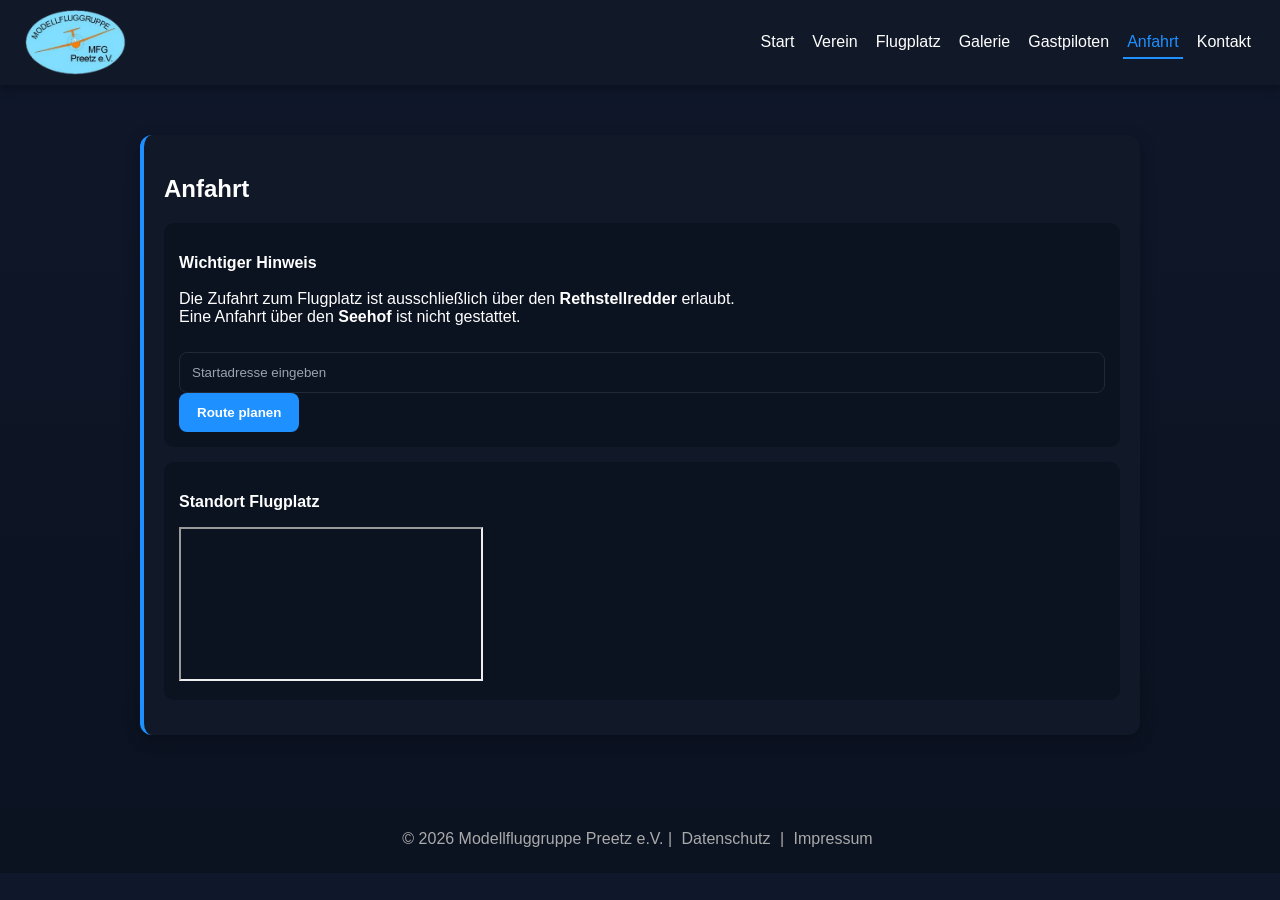
<file: anfahrt.html>
<!DOCTYPE html>
<html lang="de">

<head>
<meta charset="UTF-8">
<title>Anfahrt</title>
<link rel="stylesheet" href="style.css">
</head>

<body>

<header>

<img src="bilder/logo.png" class="logo">

<nav>
<a href="index.html">Start</a>
<a href="verein.html">Verein</a>
<a href="flugplatz.html">Flugplatz</a>
<a href="galerie.html">Galerie</a>
<a href="gastpiloten.html">Gastpiloten</a>
<a href="anfahrt.html" class="active">Anfahrt</a>
<a href="kontakt.html">Kontakt</a>
</nav>

</header>


<div class="container">

<div class="card">

<h2>Anfahrt</h2>

<div class="info-box">

<p>
<b>Wichtiger Hinweis</b><br><br>

Die Zufahrt zum Flugplatz ist ausschließlich über den
<b>Rethstellredder</b> erlaubt.<br>
Eine Anfahrt über den <b>Seehof</b> ist nicht gestattet.
</p>

<input id="start" placeholder="Startadresse eingeben">

<button onclick="route()">
Route planen
</button>

</div>


<!-- GOOGLE MAPS BOX -->
<div class="info-box">

<p><b>Standort Flugplatz</b></p>

<iframe
src="https://www.google.com/maps?q=54.2172239,10.2441977&output=embed">
</iframe>

</div>

</div>

</div>


<script>

function route(){

let start =
document.getElementById("start").value;

if(!start){
alert("Bitte Startadresse eingeben");
return;
}

window.open(
"https://www.google.com/maps/dir/?api=1&origin="
+ encodeURIComponent(start)
+ "&destination=54.2172239,10.2441977"
);

}

</script>


<footer>
© 2026 Modellfluggruppe Preetz e.V. |
<a href="datenschutz.html">Datenschutz</a> |
<a href="impressum.html">Impressum</a>
</footer>
<script src="script.js"></script>
</body>

</html>
</file>
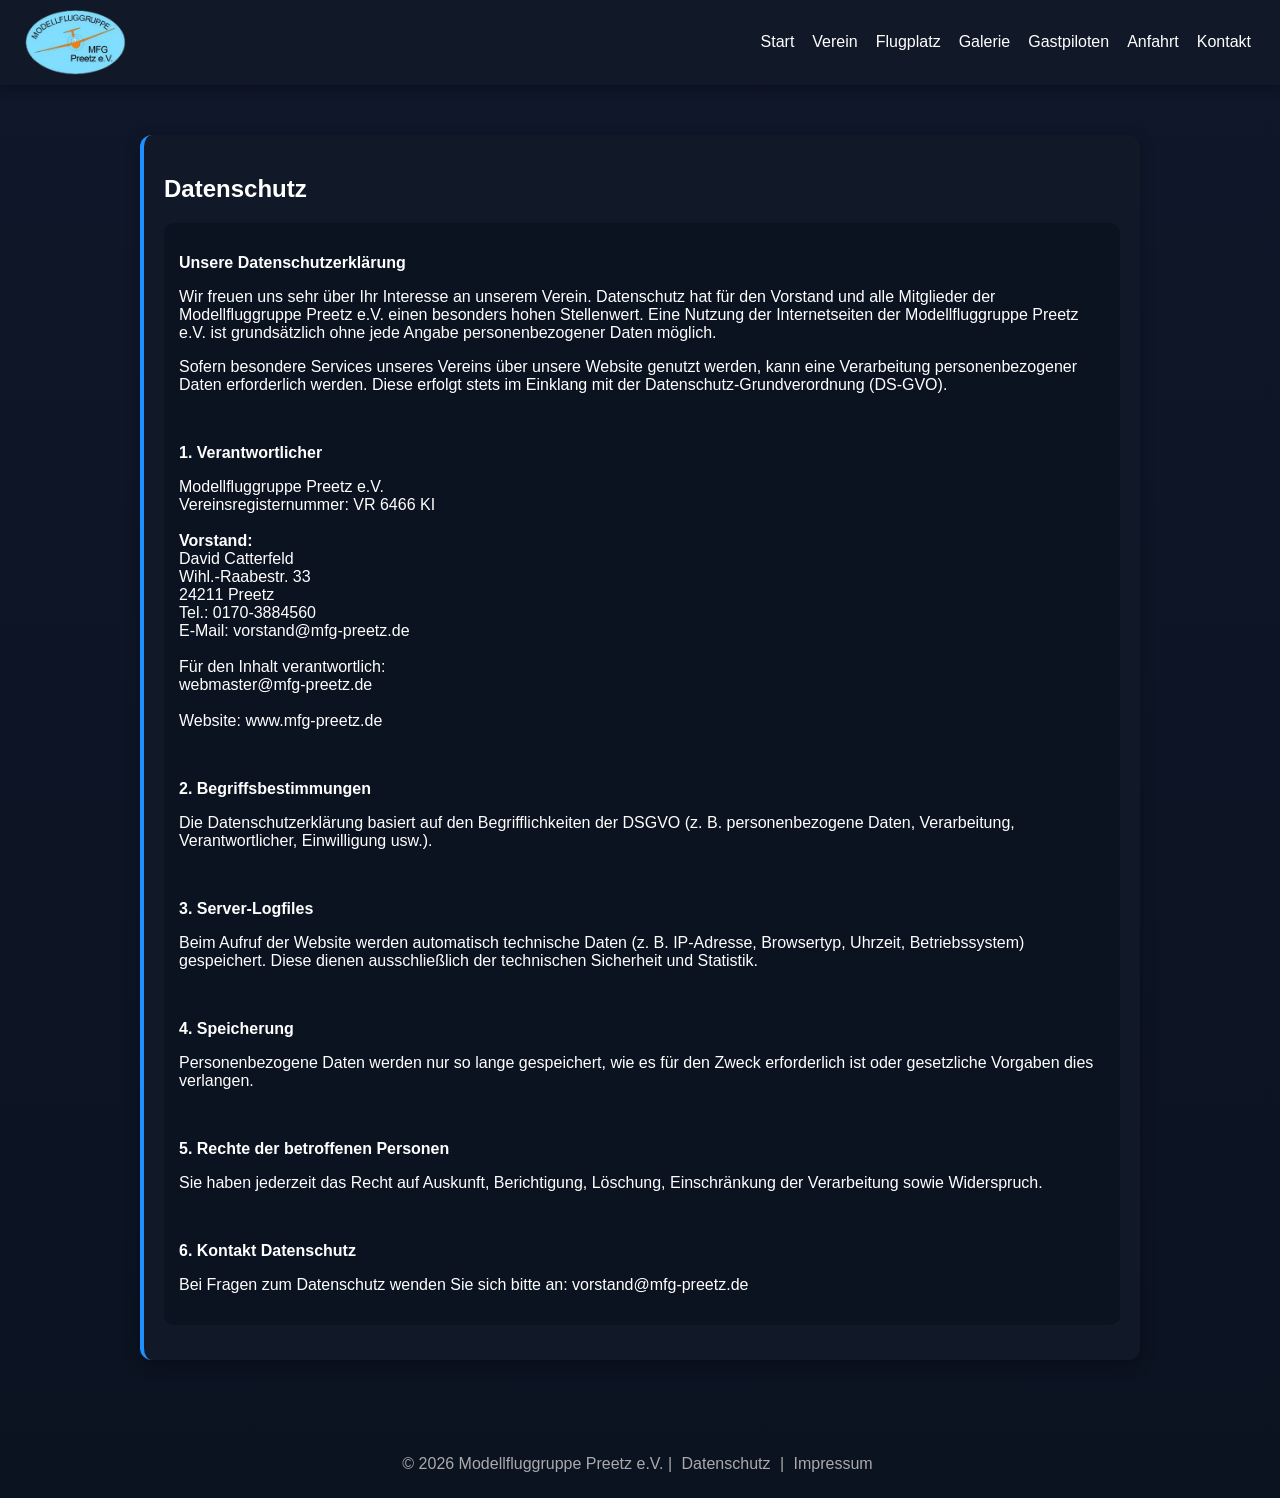
<file: datenschutz.html>
<!DOCTYPE html>
<html lang="de">
<head>
<meta charset="UTF-8">
<title>Datenschutz</title>
<link rel="stylesheet" href="style.css">
</head>

<body>

<header>
<img src="bilder/logo.png" class="logo">

<nav>
<a href="index.html">Start</a>
<a href="verein.html">Verein</a>
<a href="flugplatz.html">Flugplatz</a>
<a href="galerie.html">Galerie</a>
<a href="gastpiloten.html">Gastpiloten</a>
<a href="anfahrt.html">Anfahrt</a>
<a href="kontakt.html">Kontakt</a>
</nav>
</header>

<div class="container">

<div class="card">

<h2>Datenschutz</h2>

<div class="info-box">

<p><b>Unsere Datenschutzerklärung</b></p>

<p>
Wir freuen uns sehr über Ihr Interesse an unserem Verein. Datenschutz hat für den Vorstand und alle Mitglieder der Modellfluggruppe Preetz e.V. einen besonders hohen Stellenwert. Eine Nutzung der Internetseiten der Modellfluggruppe Preetz e.V. ist grundsätzlich ohne jede Angabe personenbezogener Daten möglich.
</p>

<p>
Sofern besondere Services unseres Vereins über unsere Website genutzt werden, kann eine Verarbeitung personenbezogener Daten erforderlich werden. Diese erfolgt stets im Einklang mit der Datenschutz-Grundverordnung (DS-GVO).
</p>

<br>

<p><b>1. Verantwortlicher</b></p>

<p>
Modellfluggruppe Preetz e.V.<br>
Vereinsregisternummer: VR 6466 KI<br><br>

<b>Vorstand:</b><br>
David Catterfeld<br>
Wihl.-Raabestr. 33<br>
24211 Preetz<br>
Tel.: 0170-3884560<br>
E-Mail: vorstand@mfg-preetz.de<br><br>

Für den Inhalt verantwortlich:<br>
webmaster@mfg-preetz.de<br><br>

Website: www.mfg-preetz.de
</p>

<br>

<p><b>2. Begriffsbestimmungen</b></p>

<p>
Die Datenschutzerklärung basiert auf den Begrifflichkeiten der DSGVO (z. B. personenbezogene Daten, Verarbeitung, Verantwortlicher, Einwilligung usw.).
</p>

<br>

<p><b>3. Server-Logfiles</b></p>

<p>
Beim Aufruf der Website werden automatisch technische Daten (z. B. IP-Adresse, Browsertyp, Uhrzeit, Betriebssystem) gespeichert. Diese dienen ausschließlich der technischen Sicherheit und Statistik.
</p>

<br>

<p><b>4. Speicherung</b></p>

<p>
Personenbezogene Daten werden nur so lange gespeichert, wie es für den Zweck erforderlich ist oder gesetzliche Vorgaben dies verlangen.
</p>

<br>

<p><b>5. Rechte der betroffenen Personen</b></p>

<p>
Sie haben jederzeit das Recht auf Auskunft, Berichtigung, Löschung, Einschränkung der Verarbeitung sowie Widerspruch.
</p>

<br>

<p><b>6. Kontakt Datenschutz</b></p>

<p>
Bei Fragen zum Datenschutz wenden Sie sich bitte an: vorstand@mfg-preetz.de
</p>

</div>

</div>

</div>

<footer>
© 2026 Modellfluggruppe Preetz e.V. |
<a href="datenschutz.html">Datenschutz</a> |
<a href="impressum.html">Impressum</a>
</footer>
<script src="script.js"></script>
</body>
</html>
</file>
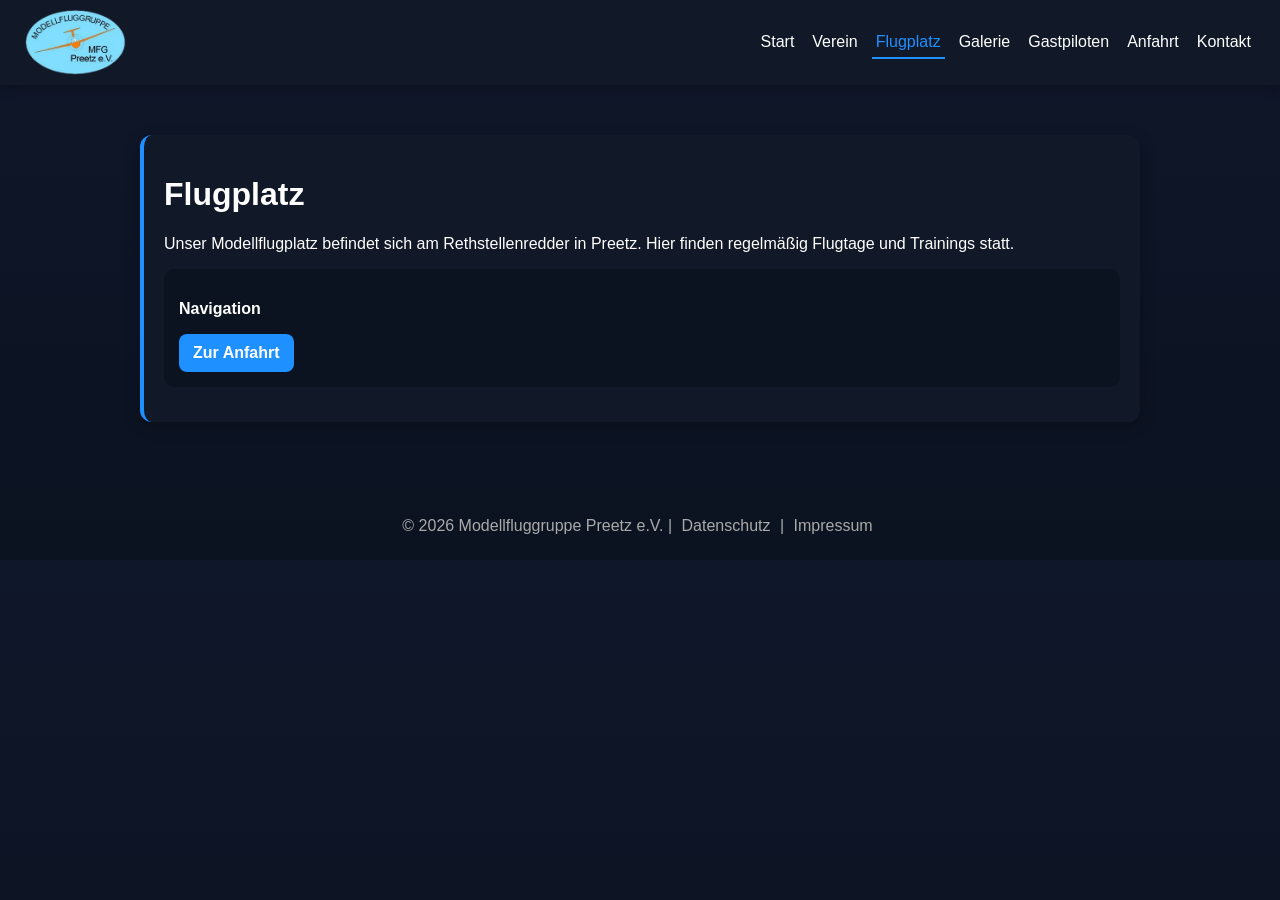
<file: flugplatz.html>
<!DOCTYPE html>
<html lang="de">

<head>
<meta charset="UTF-8">
<title>Flugplatz</title>
<link rel="stylesheet" href="style.css">
</head>

<body>

<header>
<img src="bilder/logo.png" class="logo">

<nav>
<a href="index.html">Start</a>
<a href="verein.html">Verein</a>
<a href="flugplatz.html" class="active">Flugplatz</a>
<a href="galerie.html">Galerie</a>
<a href="gastpiloten.html">Gastpiloten</a>
<a href="anfahrt.html">Anfahrt</a>
<a href="kontakt.html">Kontakt</a>
</nav>
</header>

<div class="container">

<div class="card">

<h1>Flugplatz</h1>

<p>
Unser Modellflugplatz befindet sich am Rethstellenredder in Preetz.
Hier finden regelmäßig Flugtage und Trainings statt.
</p>

<div class="info-box">

<p><b>Navigation</b></p>

<div class="card-nav">
<a href="anfahrt.html">Zur Anfahrt</a>
</div>

</div>

</div>

</div>

<footer>
© 2026 Modellfluggruppe Preetz e.V. |
<a href="datenschutz.html">Datenschutz</a> |
<a href="impressum.html">Impressum</a>
</footer>

</body>
</html>
</file>
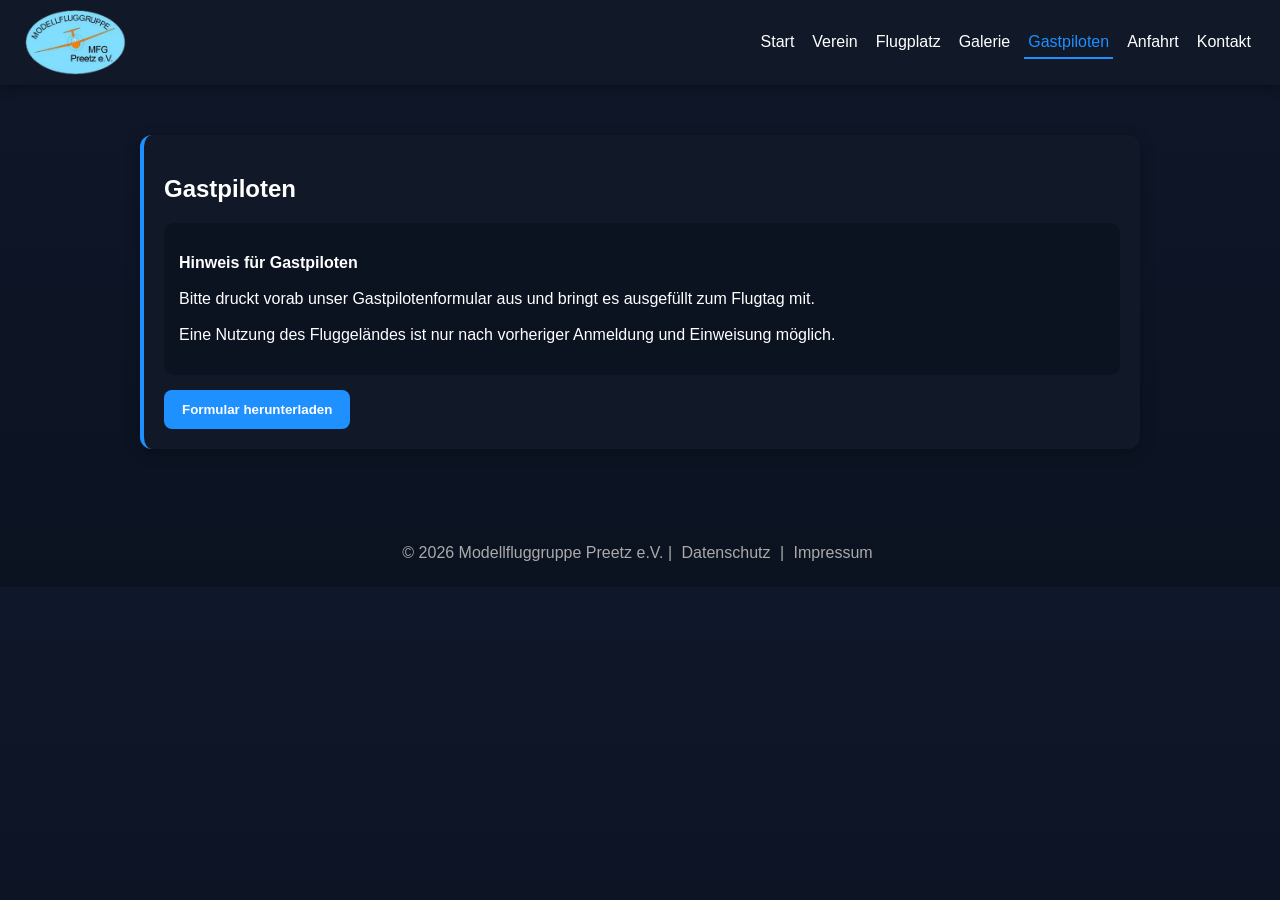
<file: gastpiloten.html>
<!DOCTYPE html>
<html lang="de">
<head>
<meta charset="UTF-8">
<title>Gastpiloten</title>
<link rel="stylesheet" href="style.css">
</head>

<body>

<header>
<img src="bilder/logo.png" class="logo">

<nav>
<a href="index.html">Start</a>
<a href="verein.html">Verein</a>
<a href="flugplatz.html">Flugplatz</a>
<a href="galerie.html">Galerie</a>
<a href="gastpiloten.html" class="active">Gastpiloten</a>
<a href="anfahrt.html">Anfahrt</a>
<a href="kontakt.html">Kontakt</a>
</nav>
</header>

<div class="container">

<div class="card">

<h2>Gastpiloten</h2>

<div class="info-box">
<p>
<b>Hinweis für Gastpiloten</b><br><br>

Bitte druckt vorab unser Gastpilotenformular aus und bringt es ausgefüllt zum Flugtag mit.<br><br>

Eine Nutzung des Fluggeländes ist nur nach vorheriger Anmeldung und Einweisung möglich.
</p>
</div>

<a href="dokumente/Gastpilotenformular.pdf" download="Gastpilotenformular_MFG_Preetz.pdf">
  <button>Formular herunterladen</button>
</a>

</div>

</div>

<footer>
© 2026 Modellfluggruppe Preetz e.V. |
<a href="datenschutz.html">Datenschutz</a> |
<a href="impressum.html">Impressum</a>
</footer>
<script src="script.js"></script>
</body>
</html>
</file>
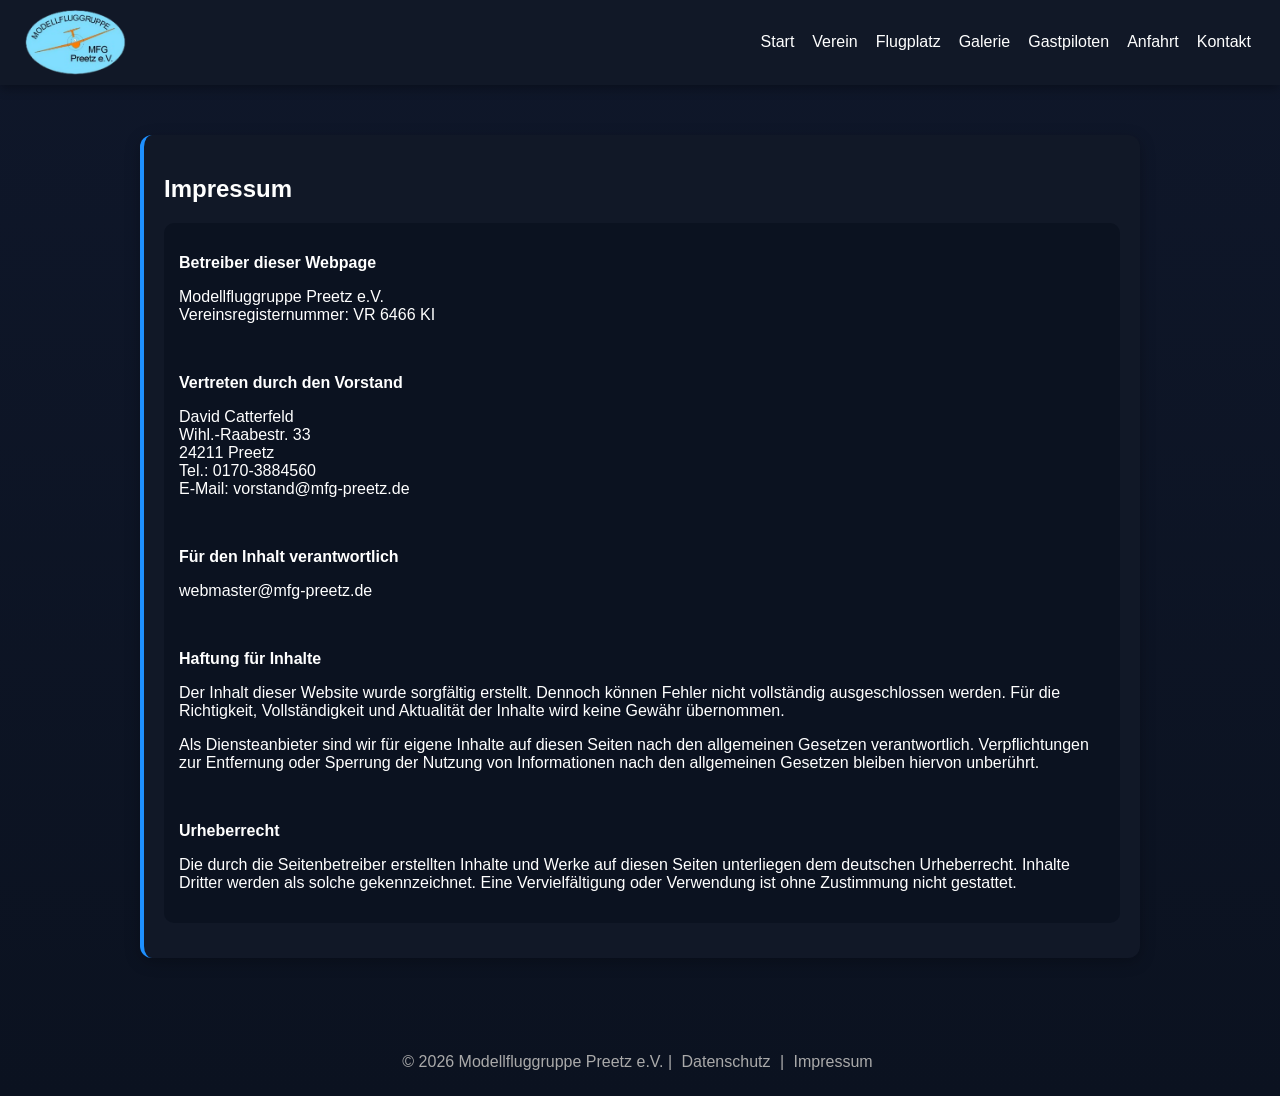
<file: impressum.html>
<!DOCTYPE html>
<html lang="de">
<head>
<meta charset="UTF-8">
<title>Impressum</title>
<link rel="stylesheet" href="style.css">
</head>

<body>

<header>
<img src="bilder/logo.png" class="logo">

<nav>
<a href="index.html">Start</a>
<a href="verein.html">Verein</a>
<a href="flugplatz.html">Flugplatz</a>
<a href="galerie.html">Galerie</a>
<a href="gastpiloten.html">Gastpiloten</a>
<a href="anfahrt.html">Anfahrt</a>
<a href="kontakt.html">Kontakt</a>
</nav>
</header>

<div class="container">

<div class="card">

<h2>Impressum</h2>

<div class="info-box">

<p><b>Betreiber dieser Webpage</b></p>

<p>
Modellfluggruppe Preetz e.V.<br>
Vereinsregisternummer: VR 6466 KI
</p>

<br>

<p><b>Vertreten durch den Vorstand</b></p>

<p>
David Catterfeld<br>
Wihl.-Raabestr. 33<br>
24211 Preetz<br>
Tel.: 0170-3884560<br>
E-Mail: vorstand@mfg-preetz.de
</p>

<br>

<p><b>Für den Inhalt verantwortlich</b></p>

<p>
webmaster@mfg-preetz.de
</p>

<br>

<p><b>Haftung für Inhalte</b></p>

<p>
Der Inhalt dieser Website wurde sorgfältig erstellt. Dennoch können Fehler nicht vollständig ausgeschlossen werden. Für die Richtigkeit, Vollständigkeit und Aktualität der Inhalte wird keine Gewähr übernommen.
</p>

<p>
Als Diensteanbieter sind wir für eigene Inhalte auf diesen Seiten nach den allgemeinen Gesetzen verantwortlich. Verpflichtungen zur Entfernung oder Sperrung der Nutzung von Informationen nach den allgemeinen Gesetzen bleiben hiervon unberührt.
</p>

<br>

<p><b>Urheberrecht</b></p>

<p>
Die durch die Seitenbetreiber erstellten Inhalte und Werke auf diesen Seiten unterliegen dem deutschen Urheberrecht. Inhalte Dritter werden als solche gekennzeichnet. Eine Vervielfältigung oder Verwendung ist ohne Zustimmung nicht gestattet.
</p>

</div>

</div>

</div>

<footer>
© 2026 Modellfluggruppe Preetz e.V. |
<a href="datenschutz.html">Datenschutz</a> |
<a href="impressum.html">Impressum</a>
</footer>
<script src="script.js"></script>
</body>
</html>
</file>
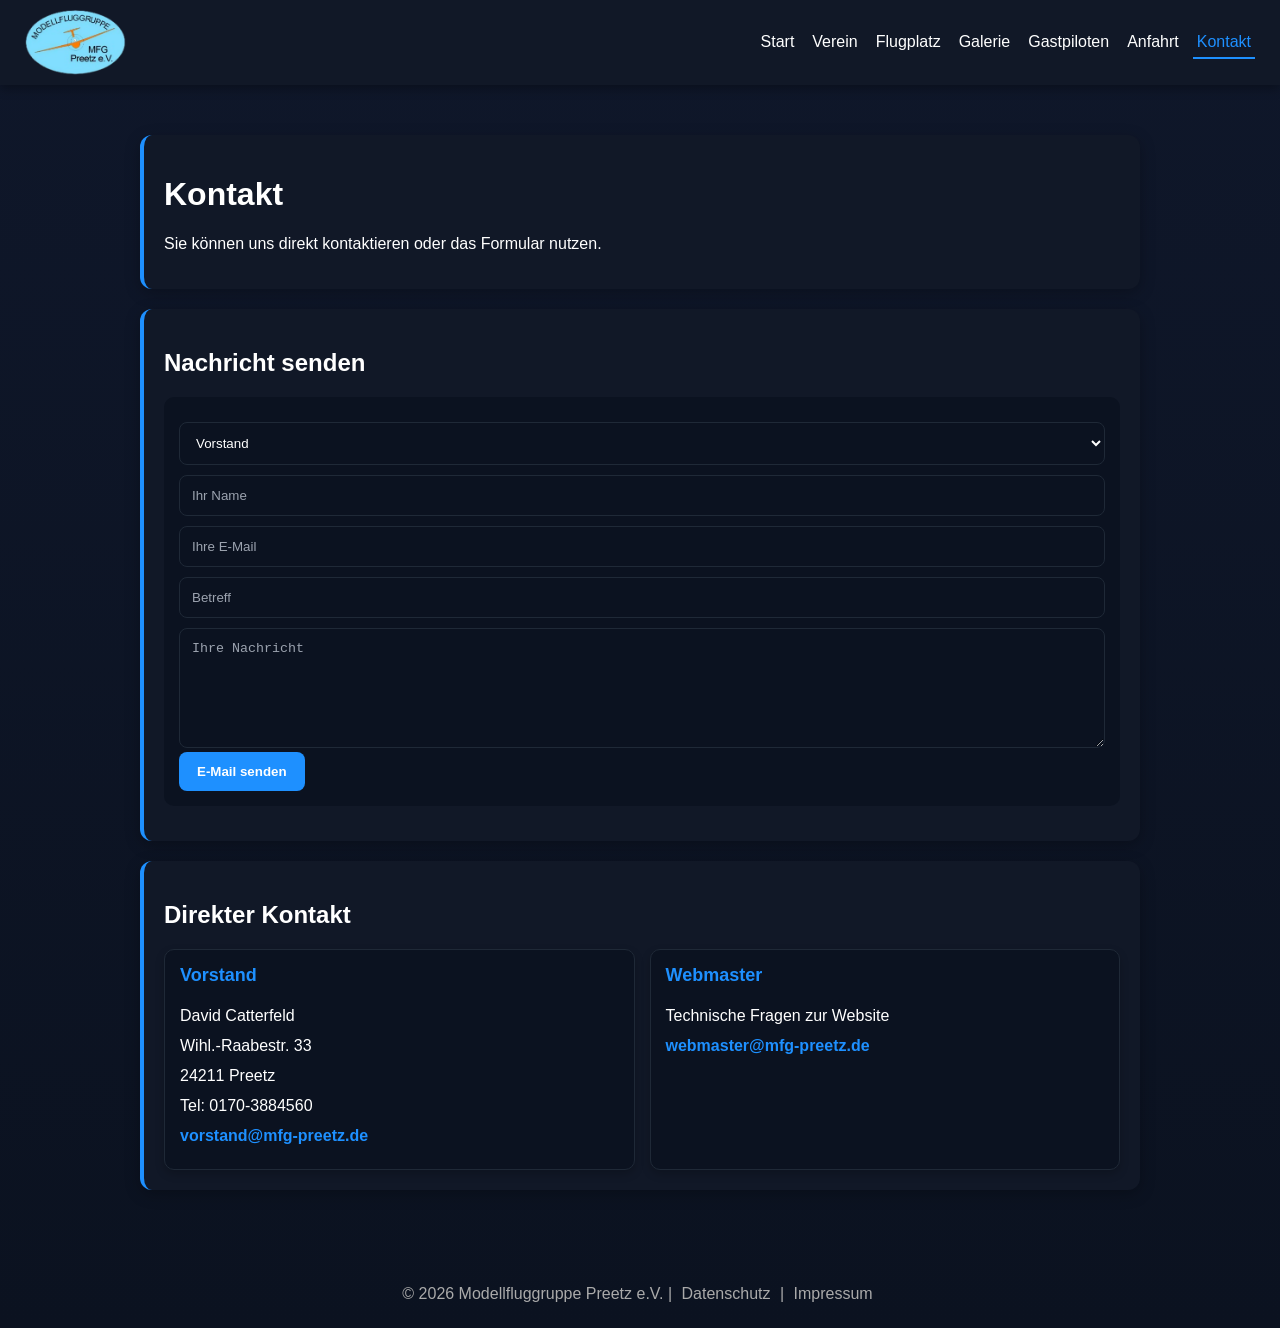
<file: kontakt.html>
<!DOCTYPE html>
<html lang="de">

<head>
<meta charset="UTF-8">
<title>Kontakt</title>

<link rel="stylesheet" href="style.css">

<style>
.contact-grid{
display:grid;
grid-template-columns:repeat(auto-fit, minmax(240px, 1fr));
gap:15px;
margin-top:10px;
}

.contact-box{
background:#0b1220;
padding:15px;
border-radius:10px;
border:1px solid #1f2937;
box-shadow:0 4px 10px rgba(0,0,0,0.2);
transition:0.2s ease;
}

.contact-box:hover{
transform:translateY(-3px);
border-color:#1e90ff;
box-shadow:0 6px 18px rgba(0,0,0,0.35);
}

.contact-box h3{
margin-top:0;
color:#1e90ff;
font-size:18px;
}

.contact-box p{
margin:6px 0;
line-height:1.5;
}

.contact-box a{
color:#1e90ff;
text-decoration:none;
font-weight:bold;
}

.contact-box a:hover{
text-decoration:underline;
}
</style>

</head>

<body>

<header>
<img src="bilder/logo.png" class="logo">

<nav>
<a href="index.html">Start</a>
<a href="verein.html">Verein</a>
<a href="flugplatz.html">Flugplatz</a>
<a href="galerie.html">Galerie</a>
<a href="gastpiloten.html">Gastpiloten</a>
<a href="anfahrt.html">Anfahrt</a>
<a href="kontakt.html" class="active">Kontakt</a>
</nav>
</header>

<div class="container">

<!-- TITEL -->
<div class="card">
<h1>Kontakt</h1>
<p>Sie können uns direkt kontaktieren oder das Formular nutzen.</p>
</div>

<!-- FORMULAR -->
<div class="card">

<h2>Nachricht senden</h2>

<div class="info-box">

<form onsubmit="return sendeMail()">

<!-- DROPDOWN -->
<select id="empfaenger">

<option value="vorstand@mfg-preetz.de">
Vorstand
</option>

<option value="webmaster@mfg-preetz.de">
Webmaster
</option>

</select>

<!-- FELDER -->
<input type="text" id="name" placeholder="Ihr Name" required>

<input type="email" id="mail" placeholder="Ihre E-Mail" required>

<input type="text" id="betreff" placeholder="Betreff" required>

<textarea id="nachricht" placeholder="Ihre Nachricht" required></textarea>

<button type="submit">E-Mail senden</button>

</form>

</div>

</div>

<!-- DIREKTER KONTAKT -->
<div class="card">

<h2>Direkter Kontakt</h2>

<div class="contact-grid">

<div class="contact-box">
<h3>Vorstand</h3>

<p>David Catterfeld</p>
<p>Wihl.-Raabestr. 33</p>
<p>24211 Preetz</p>

<p>Tel: 0170-3884560</p>

<p>
<a href="mailto:vorstand@mfg-preetz.de">
vorstand@mfg-preetz.de
</a>
</p>
</div>

<div class="contact-box">
<h3>Webmaster</h3>

<p>Technische Fragen zur Website</p>

<p>
<a href="mailto:webmaster@mfg-preetz.de">
webmaster@mfg-preetz.de
</a>
</p>
</div>

</div>

</div>

</div>

<footer>
© 2026 Modellfluggruppe Preetz e.V. |
<a href="datenschutz.html">Datenschutz</a> |
<a href="impressum.html">Impressum</a>
</footer>

<script>
function sendeMail() {

let empfaenger = document.getElementById("empfaenger").value;
let name = document.getElementById("name").value;
let mail = document.getElementById("mail").value;
let betreff = document.getElementById("betreff").value;
let nachricht = document.getElementById("nachricht").value;

let body =
"Name: " + name + "%0D%0A" +
"E-Mail: " + mail + "%0D%0A%0D%0A" +
nachricht;

window.location.href =
"mailto:" + empfaenger +
"?subject=" + encodeURIComponent(betreff) +
"&body=" + body;

return false;
}
</script>

</body>
</html>
</file>
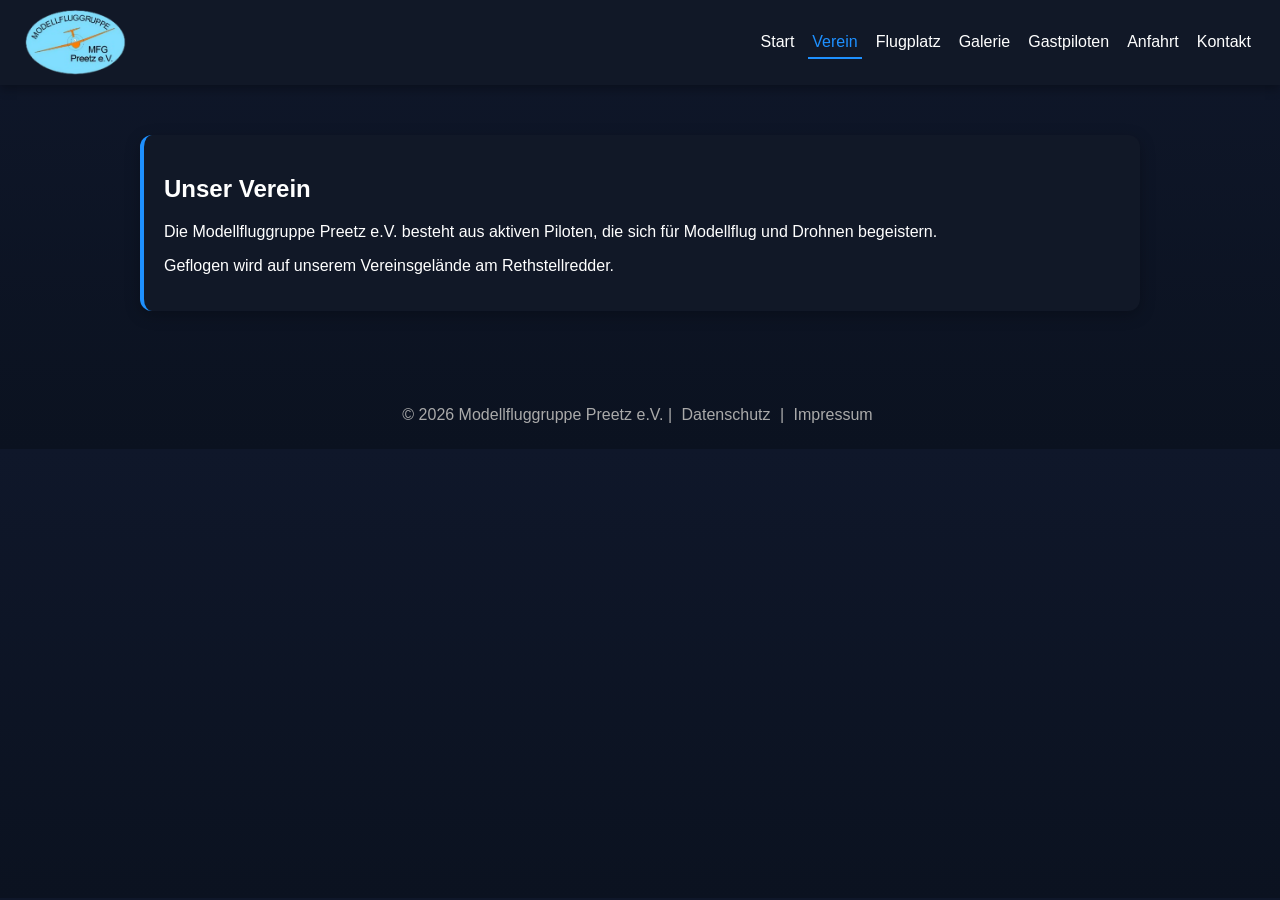
<file: verein.html>
<!DOCTYPE html>
<html lang="de">
<head>
<meta charset="UTF-8">
<title>Verein</title>
<link rel="stylesheet" href="style.css">
</head>

<body>

<header>
<img src="bilder/logo.png" class="logo">

<nav>
<a href="index.html">Start</a>
<a href="verein.html" class="active">Verein</a>
<a href="flugplatz.html">Flugplatz</a>
<a href="galerie.html">Galerie</a>
<a href="gastpiloten.html">Gastpiloten</a>
<a href="anfahrt.html">Anfahrt</a>
<a href="kontakt.html">Kontakt</a>
</nav>
</header>

<div class="container">
<div class="card">
<h2>Unser Verein</h2>
<p>Die Modellfluggruppe Preetz e.V. besteht aus aktiven Piloten, die sich für Modellflug und Drohnen begeistern.</p>
<p>Geflogen wird auf unserem Vereinsgelände am Rethstellredder.</p>
</div>
</div>

<footer>
© 2026 Modellfluggruppe Preetz e.V. |
<a href="datenschutz.html">Datenschutz</a> |
<a href="impressum.html">Impressum</a>
</footer>
<script src="script.js"></script>
</body>
</html>
</file>
<file: style.css>
body{
margin:0;
font-family:Arial, sans-serif;
background:linear-gradient(180deg, #0f172a, #0b1220);
color:white;
}

/* ================= HEADER ================= */
header{
display:flex;
justify-content:space-between;
align-items:center;
padding:10px 25px;
background:#111827;
position:sticky;
top:0;
z-index:1000;
box-shadow:0 4px 10px rgba(0,0,0,0.3);
}

.logo{
height:65px;
width:auto;
max-width:240px;
object-fit:contain;
}

/* ================= NAV ================= */
nav{
display:flex;
flex-wrap:wrap;
gap:10px;
}

nav a{
color:white;
text-decoration:none;
padding:6px 4px;
border-bottom:2px solid transparent;
}

nav a:hover,
nav a.active{
color:#1e90ff;
border-bottom:2px solid #1e90ff;
}

/* ================= HERO (STARTBILD) ================= */
.hero{
height:100vh;
width:100%;
background:url('bilder/flugplatz.jpg') center/cover no-repeat;
position:relative;

display:flex;
align-items:flex-start;
justify-content:center;

padding-top:120px;
box-sizing:border-box;
}

.hero::before{
content:"";
position:absolute;
inset:0;
background:rgba(0,0,0,0.45);
}

.hero-content{
position:relative;
text-align:center;
background:rgba(17,24,39,0.55);
padding:20px;
border-radius:12px;
backdrop-filter:blur(6px);
}

.hero-btn{
display:inline-block;
margin-top:15px;
background:#1e90ff;
color:white;
padding:12px 18px;
border-radius:8px;
text-decoration:none;
font-weight:bold;
transition:0.2s;
}

.hero-btn:hover{
background:#1877d6;
transform:scale(1.05);
}

/* ================= CONTAINER ================= */
.container{
max-width:1000px;
margin:30px auto;
padding:20px;
}

/* ================= CARDS ================= */
.card{
background:#111827;
padding:20px;
border-radius:12px;
margin-bottom:20px;
border-left:4px solid #1e90ff;
box-shadow:0 4px 15px rgba(0,0,0,0.25);
}

/* ================= INFO BOX ================= */
.info-box{
background:#0b1220;
padding:15px;
border-radius:10px;
margin:15px 0;
}

/* ================= BUTTONS ================= */
button,
.hero-btn,
.card-nav a{
background:#1e90ff;
color:white;
border:none;
padding:12px 18px;
border-radius:8px;
cursor:pointer;
text-decoration:none;
display:inline-block;
font-weight:bold;
transition:0.2s;
}

button:hover,
.hero-btn:hover,
.card-nav a:hover{
background:#1877d6;
transform:scale(1.05);
}

/* ================= CARD NAV ================= */
.card-nav{
display:flex;
gap:10px;
flex-wrap:wrap;
margin-top:10px;
}

.card-nav a{
padding:10px 14px;
border-radius:8px;
}

/* ================= FORM FIX ================= */
input,
textarea,
select{
width:100%;
padding:12px;
margin-top:10px;

background:#0b1220;
color:white;

border:1px solid #1f2937;
border-radius:8px;

outline:none;
box-sizing:border-box;
}

input:focus,
textarea:focus,
select:focus{
border:1px solid #1e90ff;
box-shadow:0 0 0 2px rgba(30,144,255,0.25);
}

textarea{
min-height:120px;
resize:vertical;
}

input::placeholder,
textarea::placeholder{
color:#9ca3af;
}

/* ================= GALERIE ================= */
details{
background:#0b1220;
padding:12px;
border-radius:10px;
margin-top:10px;
}

summary{
cursor:pointer;
font-weight:bold;
color:#1e90ff;
}

.gallery-grid{
display:grid;
grid-template-columns:repeat(5, 1fr);
gap:10px;
margin-top:10px;
}

.gallery-grid img{
width:100%;
height:120px;
object-fit:cover;
border-radius:8px;
transition:0.2s;
}

.gallery-grid img:hover{
transform:scale(1.05);
}

/* ================= FOOTER ================= */
footer{
text-align:center;
padding:25px;
color:#aaa;
}

footer a{
color:#aaa;
text-decoration:none;
margin:0 5px;
}

footer a:hover{
color:#1e90ff;
}
</file>
